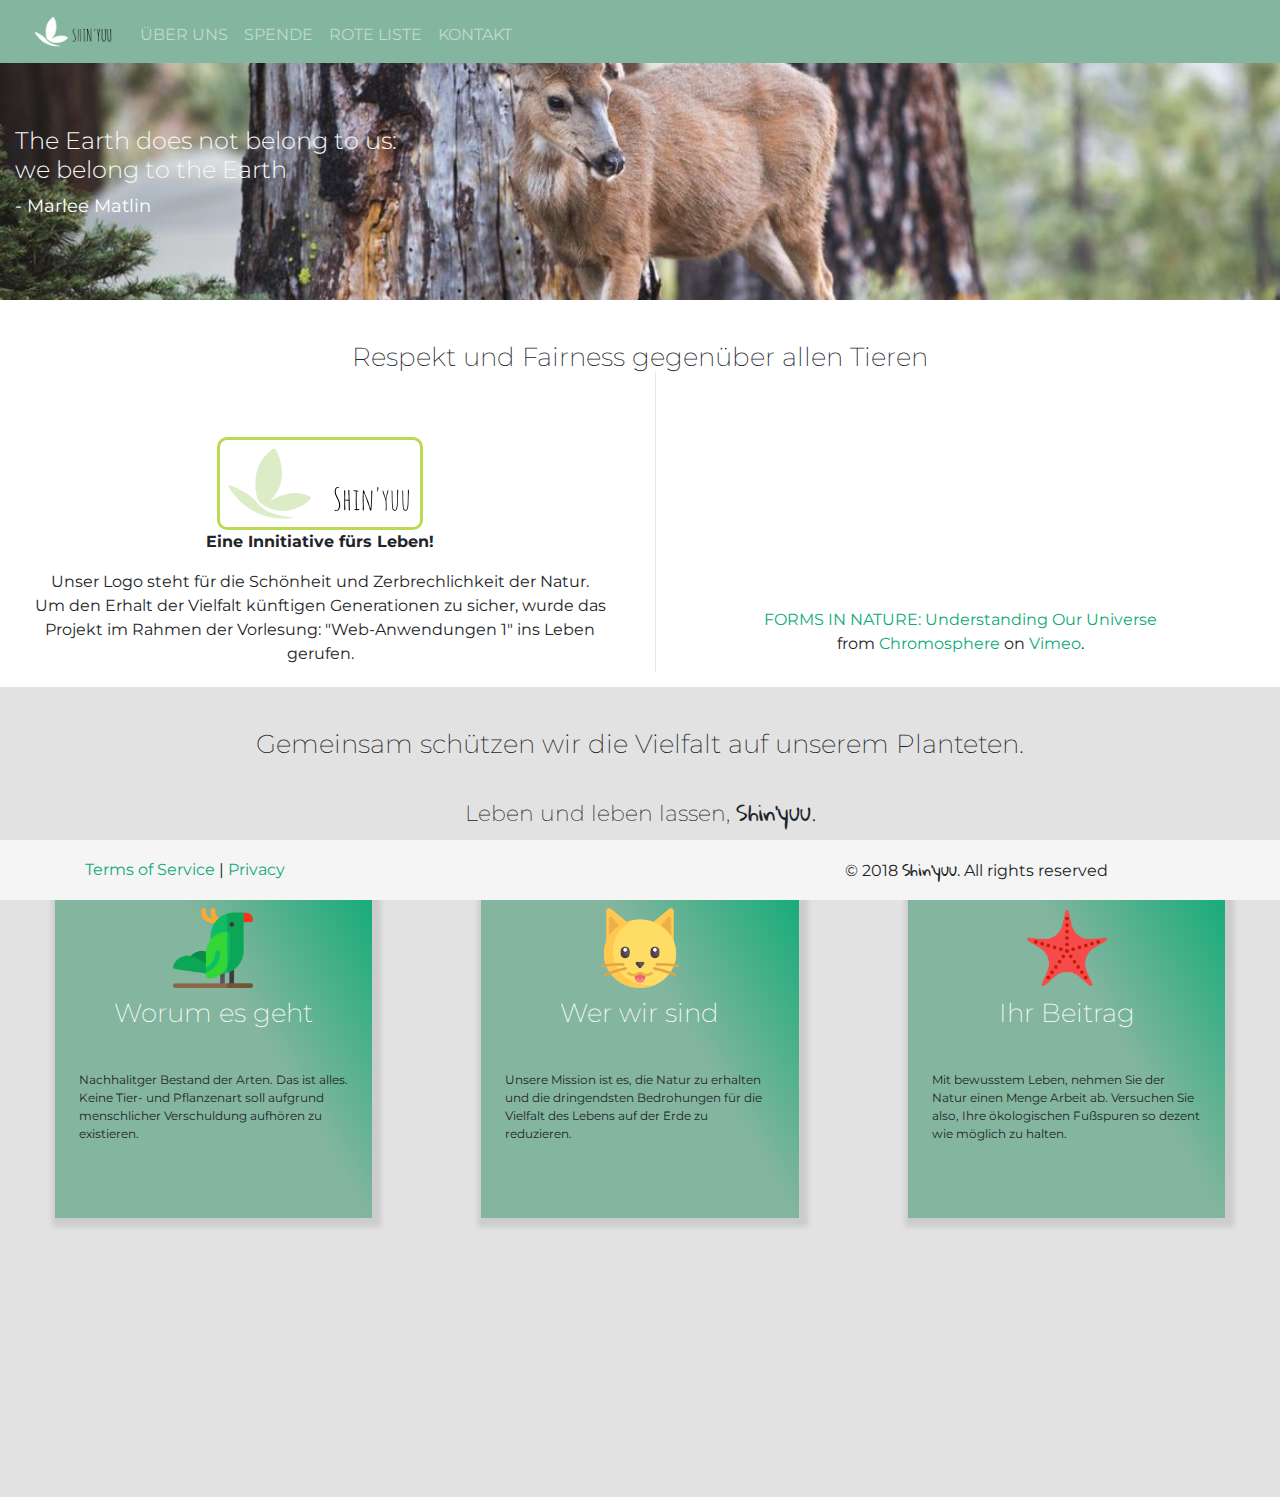
<file: index.html>
<!DOCTYPE html>
<html>
    <head>
        <link rel="stylesheet" href="https://maxcdn.bootstrapcdn.com/bootstrap/4.0.0/css/bootstrap.min.css" integrity="sha384-Gn5384xqQ1aoWXA+058RXPxPg6fy4IWvTNh0E263XmFcJlSAwiGgFAW/dAiS6JXm" crossorigin="anonymous">
        <meta charset="UTF-8" />
        <meta name="viewport" content="width=device-width, initial-scale=1, shrink-to-fit=no">
        <link rel="stylesheet" type="text/css" href="static/main.css">
        <title>Index</title>
    <style>
</style>
</head>
<body>
    <nav class="navbar navbar-expand-md  navbar-dark">
        <div class="container-fluid">
           <a class="navbar-brand " href="index.html">
            <img src="static/img/logo.png" alt="Logo" style="width:85px;">
           </a>
           <button class="navbar-toggler" type="button" data-toggle="collapse" data-target="#navbarNavDropdown">
               <span class="navbar-toggler-icon"></span>
           </button>
            <div class="collapse navbar-collapse bg-inverse" id="navbarNavDropdown" aria-controls="navbarNavDropdown" aria-expanded="false" aria-label="Toggle navigation">
                <ul class="navbar-nav">
                    <li class="nav-item nav-item-left"><a class="nav-link" href="about.html">Über uns</a></li>
                    <li class="nav-item nav-item-left"><a class="nav-link" href="spende.html">Spende</a></li>
                    <li class="nav-item nav-item-left"><a class="nav-link" href="redList.html">Rote liste</a></li>
                    <li class="nav-item nav-item-left"><a class="nav-link" href="kontakt.html">Kontakt</a></li>
                </ul>
            </div>
        </div>
    </nav>
        <div class="jumbotron jumbotron-fluid bg-cover h-50">
            <div class="container-fluid">
              <h1 class="display-2" id="jumbo-slogan">The Earth does not belong to us:<br>
                we belong to the Earth</h1>
              <p class="lead"><b>- Marlee Matlin</b></p>
            </div>
        </div>
          <div class="container-fluid">
            <h1 class="medium-header">Respekt und Fairness gegenüber allen Tieren</h1><br><br>
            <div class="row text-center">
                <div class="col-md-6">
                  <div class="split-content mycontent-right">
                      <img src="static/img/logo_main.png" alt="" class="logo"><br>
                      <p><b>Eine Innitiative fürs Leben!</b></p>
                      <p>Unser Logo steht für die Schönheit und Zerbrechlichkeit der Natur.<br>
                        Um den Erhalt der Vielfalt künftigen Generationen zu sicher, wurde das Projekt
                        im Rahmen der Vorlesung: "Web-Anwendungen 1" ins Leben gerufen.
                      </p>
                  </div>
                </div>
                <div class="col-md-6">
                  <div class="split-content mycontent-left">
                      <div class="embed-size">
                        <div class="embed-responsive embed-responsive-16by9">
                                <iframe src="https://player.vimeo.com/video/155262093?color=909fb0&title=0&byline=0&portrait=0&badge=0" width="400" height="268" frameborder="0" webkitallowfullscreen mozallowfullscreen allowfullscreen></iframe>
                                <p><a href="https://vimeo.com/155262093">FORMS IN NATURE: Understanding Our Universe</a> from <a href="https://vimeo.com/chromosphere">Chromosphere</a> on <a href="https://vimeo.com">Vimeo</a>.</p>
                        </div>
                      </div>
                  </div>
                </div>
              </div>
            </div>
        <div class="container-fluid" id="box-area">    
            <h1 class="medium-header">Gemeinsam schützen wir die Vielfalt auf unserem Planteten.</h1><br><br>
            <p class="small-header">Leben und leben lassen, <span class="cool-font">Shin'yuu.</span></p>
            <div class="row">
              <div class="col-md-4">
                  <div class="box">
                      <img src="static/img/bird.png" alt="" class="animal-circle">
                      <h3 class="xs-header">Worum es geht</h3>
                      <p class="box-text">
                        Nachhalitger Bestand der Arten. Das ist alles. Keine Tier- und Pflanzenart soll
                        aufgrund menschlicher Verschuldung aufhören zu existieren.
                  </div>
              </div>
              <div class="col-md-4">
                  <div class="box">
                      <img src="static/img/cat.png" alt="" class="animal-circle">
                      <h3 class="xs-header">Wer wir sind</h3>
                      <p class="box-text">
                        Unsere Mission ist es, die Natur zu erhalten und die
                        dringendsten Bedrohungen für die Vielfalt des Lebens auf der Erde zu reduzieren.
                      </p>
                  </div>
              </div> 
              <div class="col-md-4">
                  <div class="box">
                      <img src="static/img/starfish.png" alt="" class="animal-circle">
                      <h3 class="xs-header">Ihr Beitrag</h3>
                      <p class="box-text">
                        Mit bewusstem Leben, nehmen Sie der Natur einen Menge Arbeit ab.
                        Versuchen Sie also, Ihre ökologischen Fußspuren so dezent wie möglich zu halten.
                      </p>
                  </div>
              </div>
            </div>
          </div>
          <footer class="footer">
            <div class="container">
                    <div class="row">
                            <div class="col-md-8"> <a href="#">Terms of Service</a> | <a href="#">Privacy</a>    </div>
                            <div class="col-md-4"> <p class="muted pull-right">© 2018 <span class="cool-font">Shin'yuu</span>. All rights reserved</p> </div>
                    </div>
            </div>
        </footer>
        <script src="https://code.jquery.com/jquery-3.2.1.slim.min.js" integrity="sha384-KJ3o2DKtIkvYIK3UENzmM7KCkRr/rE9/Qpg6aAZGJwFDMVNA/GpGFF93hXpG5KkN" crossorigin="anonymous"></script>
        <script src="https://cdnjs.cloudflare.com/ajax/libs/popper.js/1.12.9/umd/popper.min.js" integrity="sha384-ApNbgh9B+Y1QKtv3Rn7W3mgPxhU9K/ScQsAP7hUibX39j7fakFPskvXusvfa0b4Q" crossorigin="anonymous"></script>
        <script src="https://maxcdn.bootstrapcdn.com/bootstrap/4.0.0/js/bootstrap.min.js" integrity="sha384-JZR6Spejh4U02d8jOt6vLEHfe/JQGiRRSQQxSfFWpi1MquVdAyjUar5+76PVCmYl" crossorigin="anonymous"></script>
</body>
</html>
</file>
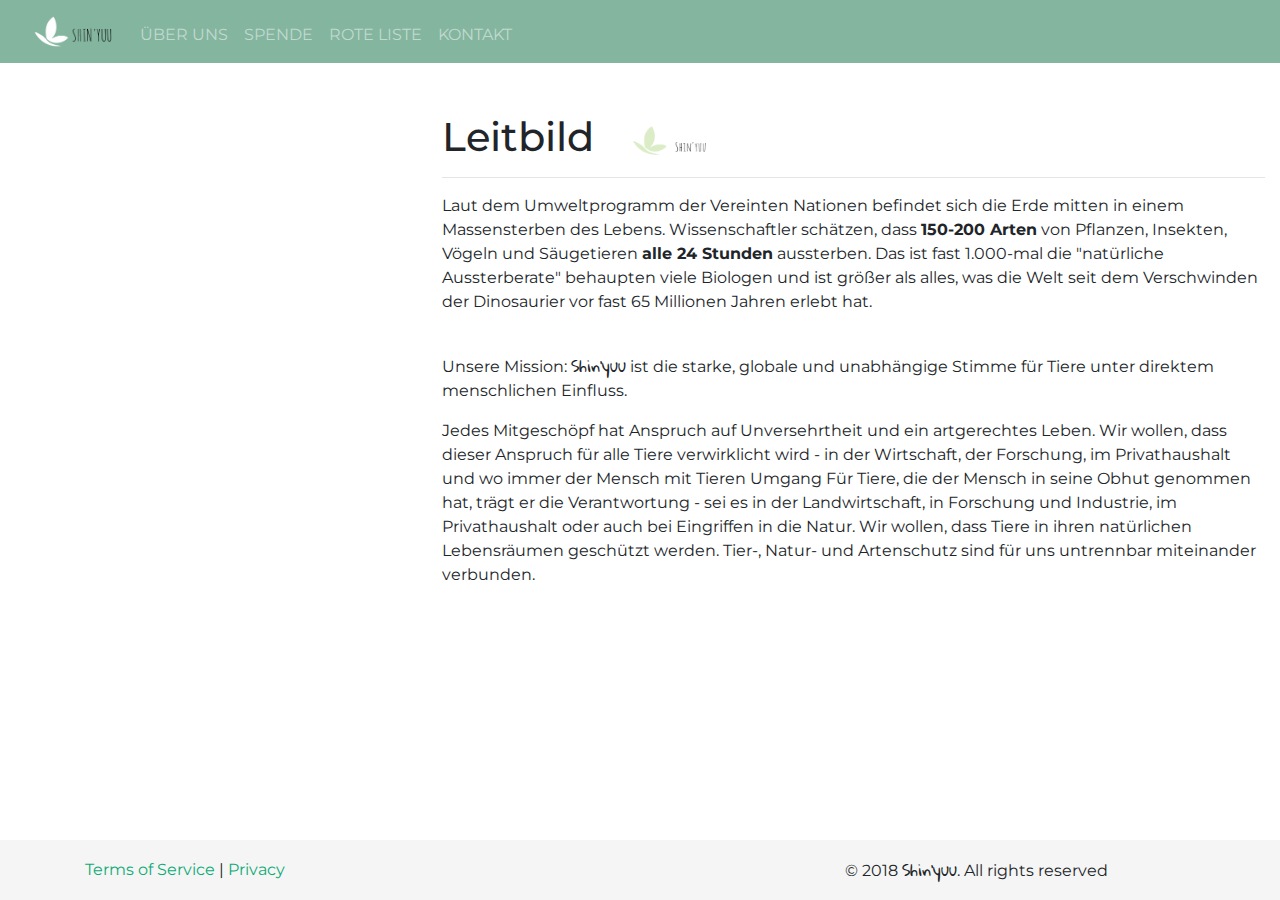
<file: about.html>
<!DOCTYPE html>
<html>
    <head>
        <link rel="stylesheet" href="https://maxcdn.bootstrapcdn.com/bootstrap/4.0.0/css/bootstrap.min.css" integrity="sha384-Gn5384xqQ1aoWXA+058RXPxPg6fy4IWvTNh0E263XmFcJlSAwiGgFAW/dAiS6JXm" crossorigin="anonymous">
        <meta charset="UTF-8" />
        <meta name="viewport" content="width=device-width, initial-scale=1, shrink-to-fit=no">
        <link rel="stylesheet" type="text/css" href="static/main.css">
        <link rel="stylesheet" type="text/css" href="static/about.css">
        <title>Index</title>
    <style>
</style>
</head>
<body>
    <nav class="navbar navbar-expand-md  navbar-dark">
        <div class="container-fluid">
           <a class="navbar-brand " href="index.html">
            <img src="static/img/logo.png" alt="Logo" style="width:85px;">
           </a>
           <button class="navbar-toggler" type="button" data-toggle="collapse" data-target="#navbarNavDropdown">
               <span class="navbar-toggler-icon"></span>
           </button>
            <div class="collapse navbar-collapse bg-inverse" id="navbarNavDropdown" aria-controls="navbarNavDropdown" aria-expanded="false" aria-label="Toggle navigation">
                <ul class="navbar-nav">
                    <li class="nav-item nav-item-left"><a class="nav-link" href="about.html">über uns</a></li>
                    <li class="nav-item nav-item-left"><a class="nav-link" href="spende.html">Spende</a></li>
                    <li class="nav-item nav-item-left"><a class="nav-link" href="redList.html">Rote liste</a></li>
                    <li class="nav-item nav-item-left"><a class="nav-link" href="kontakt.html">Kontakt</a></li>
                </ul>
            </div>
        </div>
    </nav>
    <div class="container-fluid about ">
        <div class="row">
            <div class="col-md-4">
            </div>
            <div class="col-md-8" id="leitbild">
                <h1>Leitbild <span><img src="static/img/logo_main.png" alt="Logo" style="width:80px; margin-left: 25px;"></span></h1>
                <hr>
                <p>Laut dem Umweltprogramm der Vereinten Nationen befindet
                sich die Erde mitten in einem Massensterben des Lebens.
                Wissenschaftler schätzen, dass <b>150-200 Arten</b> von Pflanzen,
                Insekten, Vögeln und Säugetieren <b>alle 24 Stunden</b> aussterben.
                Das ist fast 1.000-mal die "natürliche Aussterberate" behaupten
                viele Biologen und ist größer als alles, was die Welt seit
                dem Verschwinden der Dinosaurier vor fast 65 Millionen Jahren
                erlebt hat.
                </p><br>
                <p>Unsere Mission: <span class="cool-font">Shin'yuu</span> ist die starke, globale und unabhängige
                Stimme für Tiere unter direktem menschlichen Einfluss.</p>
                <p>Jedes Mitgeschöpf hat Anspruch auf Unversehrtheit und ein
                artgerechtes Leben. Wir wollen, dass dieser Anspruch für alle
                Tiere verwirklicht wird - in der Wirtschaft, der Forschung,
                im Privathaushalt und wo immer der Mensch mit Tieren Umgang
                Für Tiere, die der Mensch in seine Obhut genommen hat, trägt
                er die Verantwortung - sei es in der Landwirtschaft, in
                Forschung und Industrie, im Privathaushalt oder auch bei
                Eingriffen in die Natur. Wir wollen, dass Tiere in ihren
                natürlichen Lebensräumen geschützt werden. Tier-, Natur- und
                Artenschutz sind für uns untrennbar miteinander verbunden.</p>
            </div>
        </div>
    </div>
    <footer class="footer">
        <div class="container">
                <div class="row">
                        <div class="col-md-8"> <a href="#">Terms of Service</a> | <a href="#">Privacy</a>    </div>
                        <div class="col-md-4"> <p class="muted pull-right">© 2018 <span class="cool-font">Shin'yuu</span>. All rights reserved</p> </div>
                </div>
        </div>
    </footer>
<script src="https://code.jquery.com/jquery-3.2.1.slim.min.js" integrity="sha384-KJ3o2DKtIkvYIK3UENzmM7KCkRr/rE9/Qpg6aAZGJwFDMVNA/GpGFF93hXpG5KkN" crossorigin="anonymous"></script>
<script src="https://cdnjs.cloudflare.com/ajax/libs/popper.js/1.12.9/umd/popper.min.js" integrity="sha384-ApNbgh9B+Y1QKtv3Rn7W3mgPxhU9K/ScQsAP7hUibX39j7fakFPskvXusvfa0b4Q" crossorigin="anonymous"></script>
<script src="https://maxcdn.bootstrapcdn.com/bootstrap/4.0.0/js/bootstrap.min.js" integrity="sha384-JZR6Spejh4U02d8jOt6vLEHfe/JQGiRRSQQxSfFWpi1MquVdAyjUar5+76PVCmYl" crossorigin="anonymous"></script>
</body>
</html>
</file>
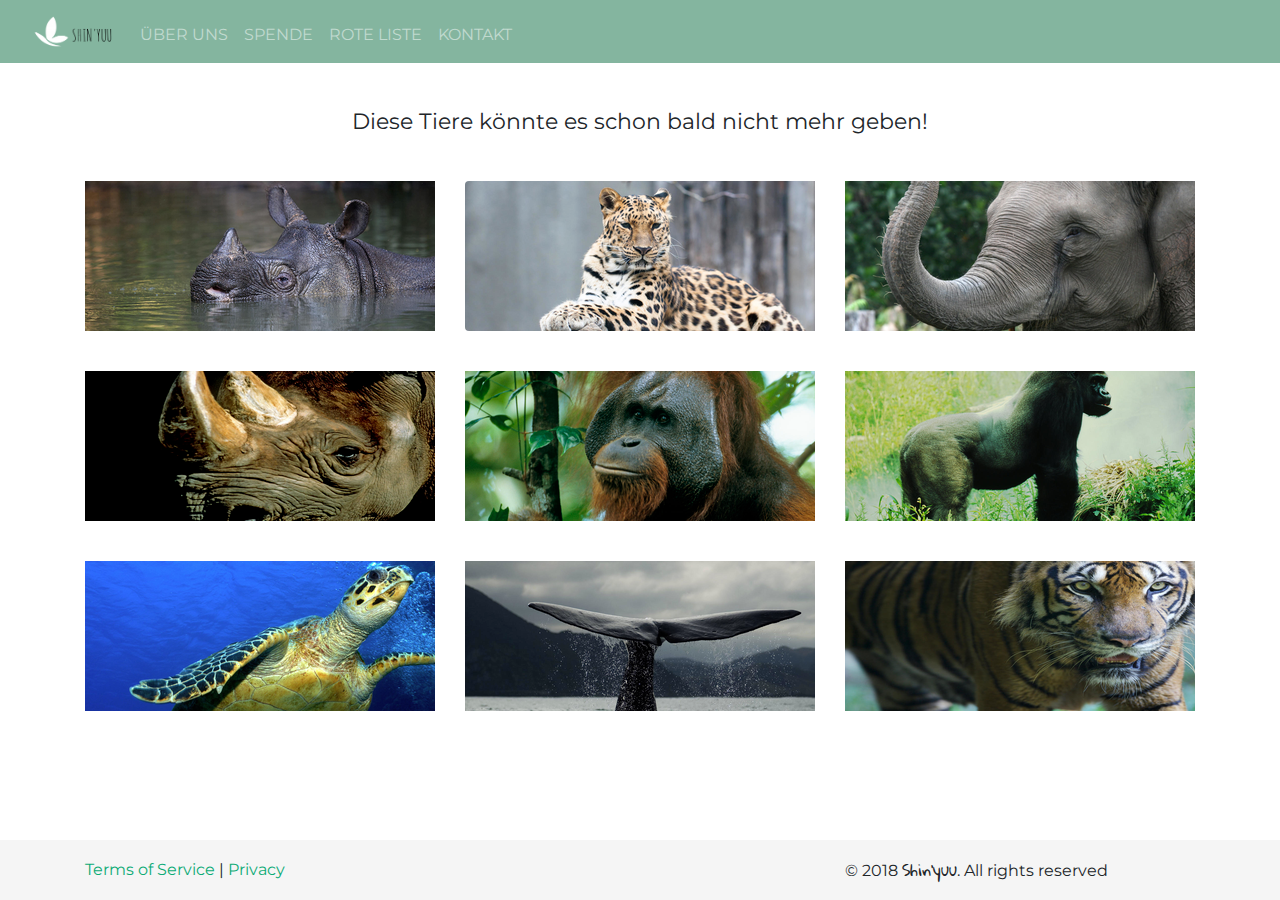
<file: redList.html>
<!DOCTYPE html>
<html>
    <head>
        <link rel="stylesheet" href="https://maxcdn.bootstrapcdn.com/bootstrap/4.0.0/css/bootstrap.min.css" integrity="sha384-Gn5384xqQ1aoWXA+058RXPxPg6fy4IWvTNh0E263XmFcJlSAwiGgFAW/dAiS6JXm" crossorigin="anonymous">
        <meta charset="UTF-8" />
        <meta name="viewport" content="width=device-width, initial-scale=1, shrink-to-fit=no">
        <link rel="stylesheet" type="text/css" href="static/main.css">
        <link rel="stylesheet" type="text/css" href="static/redList.css">
        <title>Index</title>
    <style>
</style>
</head>
<body>
    <nav class="navbar navbar-expand-md  navbar-dark">
        <div class="container-fluid">
           <a class="navbar-brand " href="index.html">
            <img src="static/img/logo.png" alt="Logo" style="width:85px;">
           </a>
           <button class="navbar-toggler" type="button" data-toggle="collapse" data-target="#navbarNavDropdown">
               <span class="navbar-toggler-icon"></span>
           </button>
            <div class="collapse navbar-collapse bg-inverse" id="navbarNavDropdown" aria-controls="navbarNavDropdown" aria-expanded="false" aria-label="Toggle navigation">
                <ul class="navbar-nav">
                    <li class="nav-item nav-item-left"><a class="nav-link" href="about.html">über uns</a></li>
                    <li class="nav-item nav-item-left"><a class="nav-link" href="spende.html">Spende</a></li>
                    <li class="nav-item nav-item-left"><a class="nav-link" href="redList.html">Rote liste</a></li>
                    <li class="nav-item nav-item-left"><a class="nav-link" href="kontakt.html">Kontakt</a></li>
                </ul>
            </div>
        </div>
    </nav>
    <main>
            <div class="container mt-4">
                <div class="row pb-3">
                    <!-- Grid column -->
                    <div class="col-lg-12 col-md-12 mb-12">
                        <h1 class="small-header"><b>Diese Tiere könnte es schon bald nicht mehr geben!</b></h1>
                    </div>
                </div>
                <div class="row pb-3">
                    <!-- Grid column -->
                    <div class="col-lg-4 col-md-12 mb-4">
                            <div class="hovereffect">
                                <img class="img-responsive" src="static/img/redList/_H9A0249.jpg.png" alt="">
                                <div class="overlay">
                                        <h2>Javan Rhino</h2>
                                        <p>Population: 58–68 </p>
                                </div>
                            </div>
                    </div>
                    <!-- Grid column -->
                    <div class="col-lg-4 col-md-6 mb-4">
                            <div class="hovereffect">
                                <img class="img-responsive rounded" src="static/img/redList/amur-leopard_99144569.jpg.png" alt="">
                                <div class="overlay">
                                        <h2>Amur Leopard</h2>
                                        <p>Population: Etwas mehr als 84 </p>
                                </div>
                            </div>
                    </div>
                    <!-- Grid column -->
                    <div class="col-lg-4 col-md-6 mb-4">
                            <div class="hovereffect">
                                <img class="img-responsive " src="static/img/redList/Asian_Elephant_8.13.2012_Hero_And_Circle_HI_247511.jpg.png" alt="">
                                <div class="overlay">
                                        <h2>Asian Elephant</h2>
                                        <p>Population: Weniger als 50.000 </p>
                                </div>
                            </div>
                    </div>
                </div>
                <div class="row pb-3">
                    <!-- Grid column -->
                    <div class="col-lg-4 col-md-12 mb-4">
                            <div class="hovereffect">
                                <img class="img-responsive" src="static/img/redList/Black_Rhino_8.6.2012_Threats2_HI_203311.jpg.png" alt="">
                                <div class="overlay">
                                        <h2>Black Rhino</h2>
                                        <p>Population: 5.000 – 5.400</p>
                                </div>
                            </div>
                    </div>
                    <!-- Grid column -->
                    <div class="col-lg-4 col-md-6 mb-4">
                            <div class="hovereffect">
                                <img class="img-responsive" src="static/img/redList/Bornean_Orangutan_8.1.2012_hero_and_circle_XL_279107.jpg.png" alt="">
                                <div class="overlay">
                                        <h2>Bornean Orangutan</h2>
                                        <p>Population: 104.700  </p>
                                </div>
                            </div>
                    </div>
                    <!-- Grid column -->
                    <div class="col-lg-4 col-md-6 mb-4">
                            <div class="hovereffect">
                                <img class="img-responsive" src="static/img/redList/eastern_lowland_gorilla_7.31.2012_hero_and_circle_HI_48384.jpg.png" alt="">
                                <div class="overlay">
                                        <h2>Eastern Lowland Gorilla</h2>
                                        <p>Population: unbekannt</p>
                                </div>
                            </div>
                    </div>
                </div>
                <div class="row pb-3">
                    <!-- Grid column -->
                    <div class="col-lg-4 col-md-12 mb-4">
                            <div class="hovereffect">
                                <img class="img-responsive" src="static/img/redList/MID_225023-circle-hawksbill-turtle.jpg.png" alt="">
                                <div class="overlay">
                                        <h2>Hawksbill Turtle</h2>
                                        <p>Population: 15.000 - 25.000 </p>
                                </div>
                            </div>
                    </div>
                    <!-- Grid column -->
                    <div class="col-lg-4 col-md-6 mb-4">
                            <div class="hovereffect">
                                <img class="img-responsive" src="static/img/redList/MID_257828hero.jpg.png" alt="">
                                <div class="overlay">
                                        <h2>Blue Whale</h2>
                                        <p>Population: 10.000-25.000  </p>
                                </div>
                            </div>
                    </div>
                    <!-- Grid column -->
                    <div class="col-lg-4 col-md-6 mb-4">
                            <div class="hovereffect">
                                <img class="img-responsive" src="static/img/redList/shutterstock_6107263.jpg.png" alt="">
                                <div class="overlay">
                                        <h2>Malayan Tiger</h2>
                                        <p>Population: 250-340</p>
                                </div>
                            </div>
                    </div>
                </div>

            </div>
    </main>
    <footer class="footer">
        <div class="container">
                <div class="row">
                        <div class="col-md-8"> <a href="#">Terms of Service</a> | <a href="#">Privacy</a>    </div>
                        <div class="col-md-4"> <p class="muted pull-right">© 2018 <span class="cool-font">Shin'yuu</span>. All rights reserved</p> </div>
                </div>
        </div>
    </footer>
<script src="https://code.jquery.com/jquery-3.2.1.slim.min.js" integrity="sha384-KJ3o2DKtIkvYIK3UENzmM7KCkRr/rE9/Qpg6aAZGJwFDMVNA/GpGFF93hXpG5KkN" crossorigin="anonymous"></script>
<script src="https://cdnjs.cloudflare.com/ajax/libs/popper.js/1.12.9/umd/popper.min.js" integrity="sha384-ApNbgh9B+Y1QKtv3Rn7W3mgPxhU9K/ScQsAP7hUibX39j7fakFPskvXusvfa0b4Q" crossorigin="anonymous"></script>
<script src="https://maxcdn.bootstrapcdn.com/bootstrap/4.0.0/js/bootstrap.min.js" integrity="sha384-JZR6Spejh4U02d8jOt6vLEHfe/JQGiRRSQQxSfFWpi1MquVdAyjUar5+76PVCmYl" crossorigin="anonymous"></script>
</body>
</html>
</file>
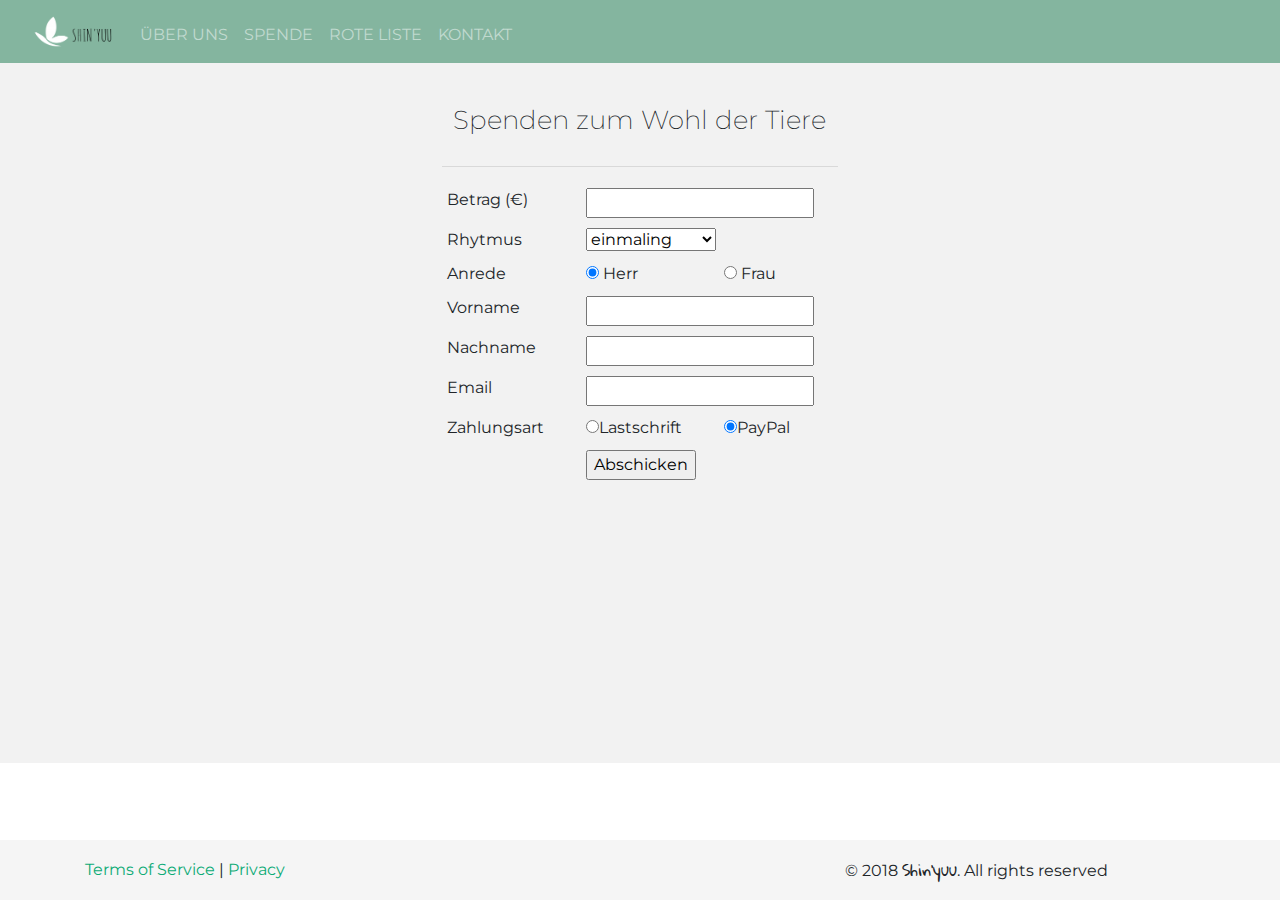
<file: spende.html>
<!DOCTYPE html>
<html>
    <head>
        <link rel="stylesheet" href="https://maxcdn.bootstrapcdn.com/bootstrap/4.0.0/css/bootstrap.min.css" integrity="sha384-Gn5384xqQ1aoWXA+058RXPxPg6fy4IWvTNh0E263XmFcJlSAwiGgFAW/dAiS6JXm" crossorigin="anonymous">
        <meta charset="UTF-8" />
        <meta name="viewport" content="width=device-width, initial-scale=1, shrink-to-fit=no">
        <link rel="stylesheet" type="text/css" href="static/main.css">
        <link rel="stylesheet" type="text/css" href="static/spende.css">
        <title>Index</title>
    <style>
</style>
</head>
<body>
    <nav class="navbar navbar-expand-md  navbar-dark">
        <div class="container-fluid">
           <a class="navbar-brand " href="index.html">
            <img src="static/img/logo.png" alt="Logo" style="width:85px;">
           </a>
           <button class="navbar-toggler" type="button" data-toggle="collapse" data-target="#navbarNavDropdown">
               <span class="navbar-toggler-icon"></span>
           </button>
            <div class="collapse navbar-collapse bg-inverse" id="navbarNavDropdown" aria-controls="navbarNavDropdown" aria-expanded="false" aria-label="Toggle navigation">
                <ul class="navbar-nav">
                    <li class="nav-item nav-item-left"><a class="nav-link" href="about.html">über uns</a></li>
                    <li class="nav-item nav-item-left"><a class="nav-link" href="spende.html">Spende</a></li>
                    <li class="nav-item nav-item-left"><a class="nav-link" href="redList.html">Rote liste</a></li>
                    <li class="nav-item nav-item-left"><a class="nav-link" href="kontakt.html">Kontakt</a></li>
                </ul>
            </div>
        </div>
    </nav>
    <main>
        <div class="container-fluid">
            <div class="row spende-container">
                <div class="col-md-4"></div>
                <div class="col-md-4 spende-area"><form action="#">
                    <h1 class="medium-header">Spenden zum Wohl der Tiere</h1><br><br>
                    <hr>
                    <div class="row spende-row">
                        <div class="col-md-4">Betrag (€)</div>
                        <div class="col-md-8"><input id="betrag" type="text" value=""></div>
                    </div>
                    <div class="row spende-row">
                        <div class="col-md-4">Rhytmus</div>
                        <div class="col-md-8">
                            <select name="rhythmus">
                                <option value="einmaling">einmaling</option>
                                <option value="wöchentlich">wöchentlich</option>
                                <option value="vierteljährlich">vierteljährlich</option>
                                <option value="halbjährlich">halbjährlich</option>
                                <option value="jährlich">jährlich</option>
                            </select>
                        </div>
                    </div>
                    <div class="row spende-row">
                        <div class="col-md-4">Anrede</div>
                        <div class="col-md-4"> <input type="radio" name="gender" value="male" checked> Herr</div>
                        <div class="col-md-4"> <input type="radio" name="gender" value="female"> Frau</div>
                    </div>
                    <div class="row spende-row">
                        <div class="col-md-4">Vorname</div>
                        <div class="col-md-8"><input id="vname" type="text" value=""></div>
                    </div>
                    <div class="row spende-row">
                        <div class="col-md-4">Nachname</div>
                        <div class="col-md-8"><input id="nname" type="text" value=""></div>
                    </div>
                    <div class="row spende-row">
                        <div class="col-md-4">Email</div>
                        <div class="col-md-8"><input id="email" type="text" value=""></div>
                    </div>
                    <div class="row spende-row">
                        <div class="col-md-4">Zahlungsart</div>
                        <div class="col-md-4"> <input type="radio" name="rate" value="Lastschrift">Lastschrift</div>
                        <div class="col-md-4"> <input type="radio" name="rate" value="PayPal" checked="checked">PayPal</div>
                    </div>
                    <div class="row spende-row">
                        <div class="col-md-4"></div>
                        <div class="col-md-4"><input id="myButton" type="submit" value="Abschicken"></div>
                        <div class="col-md-4"></div>
                    </div>
                </div>
                <div class="col-md-4"></div>
            </div>
        </div>
    </main>
    <footer class="footer">
        <div class="container">
                <div class="row">
                        <div class="col-md-8"> <a href="#">Terms of Service</a> | <a href="#">Privacy</a>    </div>
                        <div class="col-md-4"> <p class="muted pull-right">© 2018 <span class="cool-font">Shin'yuu</span>. All rights reserved</p> </div>
                </div>
        </div>
    </footer>
<script src="https://code.jquery.com/jquery-3.2.1.slim.min.js" integrity="sha384-KJ3o2DKtIkvYIK3UENzmM7KCkRr/rE9/Qpg6aAZGJwFDMVNA/GpGFF93hXpG5KkN" crossorigin="anonymous"></script>
<script src="https://cdnjs.cloudflare.com/ajax/libs/popper.js/1.12.9/umd/popper.min.js" integrity="sha384-ApNbgh9B+Y1QKtv3Rn7W3mgPxhU9K/ScQsAP7hUibX39j7fakFPskvXusvfa0b4Q" crossorigin="anonymous"></script>
<script src="https://maxcdn.bootstrapcdn.com/bootstrap/4.0.0/js/bootstrap.min.js" integrity="sha384-JZR6Spejh4U02d8jOt6vLEHfe/JQGiRRSQQxSfFWpi1MquVdAyjUar5+76PVCmYl" crossorigin="anonymous"></script>
<script>
    var vname = document.getElementById("vname");
    var betrag = document.getElementById("betrag");
    var zahlArt = document.querySelector('input[name="rate"]:checked').value;
    document.getElementById("myButton").addEventListener("click", function() {
        alert( "Vielen Dank " + vname.value + " für deine Spende!\n"+
                "\nDu hast dich entschieden " + betrag.value + "€ per " + zahlArt +
                " für das Wohl der Tiere zu spenden.");
    });
</script>
</body>
</html>
</file>
<file: static/main.css>
@import url('https://fonts.googleapis.com/css?family=Gloria+Hallelujah');
@import url('https://fonts.googleapis.com/css?family=Montserrat:100,200,300');


body, html {
    position: relative;
    margin: 0;
    padding: 0;
    min-height: 100%;
    min-height: 100vh;
    overflow-x: hidden;
    
    font-family: 'Montserrat', sans-serif; 
  }

a {
  color: #0dab76;
  text-decoration: none; /* no underline */
}

.navbar{
    margin-bottom: 0px;
    /* background-color: #170F0D; */
    background: #84b59f;

}


.cool-font{
    font-family: 'Gloria Hallelujah', cursive;
}

.nav-item-left > .nav-link{
    position: relative;
    top: 4px;
    text-transform: uppercase;
}

.jumbotron {
    margin-bottom: 0;
    background-image: url("img/this_deer.jpg");
    background-size:  cover;
    background-repeat: no-repeat;
    background-position: 50% 60%; 
}

#jumbo-slogan{
    font-size: 24px;
    font-weight: 300;
    color: #F4F7F6;
}

p.lead{
    font-size: 18px;
    color: white;
}

#box-area{
    height: 85%;
    background-color: #E1E2E1;
}

.medium-header{
    position: relative;
    top: 42px;
    font-family: 'Montserrat', sans-serif; 
    font-size: 26px;
    font-weight: 200;
    text-align: center;
}
.small-header{
    padding: 22px;
    font-family: 'Montserrat', sans-serif; 
    font-size: 22px;
    font-weight: 200;
    text-align: center;

}


.xs-header{
    position: relative;
    top: 50px;
    font-family: 'Montserrat', sans-serif; 
    font-size: 2vw;
    font-weight: 200;
    text-align: center;
    color: white;
}

.box{
    width: 80%;
    height: 400px;
    margin: 0 auto;
    background: rgba(132, 181, 159, 1);
    background: linear-gradient(60deg, rgba(132, 181, 159, 1) 60%,rgba(13, 171, 118, 1) 100%); 

    -webkit-box-shadow: 3px 3px 5px 6px #ccc;  /* Safari 3-4, iOS 4.0.2 - 4.2, Android 2.3+ */
  -moz-box-shadow:    3px 3px 5px 6px #ccc;  /* Firefox 3.5 - 3.6 */
  box-shadow:         3px 3px 5px 6px #ccc;  /* Opera 10.5, IE 9, Firefox 4+, Chrome 6+, iOS 5 */
}

.box-text{
    position: relative;
    top: 60px;
    padding: 24px;

    font-size: 1vw;

}


.animal-circle{
    position: relative;
    display:block;
    margin:auto;
    width: 5em;
    top: 40px;

}

.split-content{
    position: relative;
    top: 50px;
}

.logo{
    border-radius: 10px;
  border: 3px solid #BADA55;
}

.mycontent-left {
    position: relative;
    top: -15px;
    display: flex;
    height: 300px;
    border-left: 1px solid #E0EDE7;
    justify-content: center;
}

.embed-size{
    width: 420px;
}

.footer {
    position: fixed;
    bottom: 0;
    width: 100%;
    /* Set the fixed height of the footer here */
    height: 60px;
    line-height: 60px; /* Vertically center the text there */
    background-color: #f5f5f5;
  }

 @media screen and (max-width: 1400px) /* Desktop */ {
    #box-area{height: 90vh;}
    .box{ height: 350px;}
    .box-text { font-size: 0.75em; }
    h3.xs-header{ font-size: 2vw; }
  }
 @media screen and (max-width: 1200px) /* Desktop */ {
    #box-area{height: 90vh;}
    .box{ height: 350px;}
    .box-text { font-size: 0.75em; }
    h3.xs-header{ font-size: 2vw; }
  }
  
  @media screen  and (max-width: 979px) /* Tablet */ {
    #box-area{height: 95vh;}
    .box{ height: 350px;}
    .box-text { font-size: 0.75em; }
    h3.xs-header{ font-size: 1em; }
  }
  
  @media screen and (max-width: 768px) /* Mobile */ {
    #box-area{height: 200vh;}
    .box{ height: 300px;}
    .box-text { font-size: 0.8rem; }
    h3.xs-header{ font-size: 1.2rem; }
  }
 
  @media screen and (max-width: 576px) /* Mobile */ {
    #box-area{height: 210vh;}
    .box{ height: 350px;}
  }

  @media screen and (max-width: 533px) /* Mobile */ {
    #box-area{height: 260vh;}
    .box{ height: 350px;}
  }
</file>
<file: static/about.css>
#leitbild{
    position: relative;
    top: 50px;
}
</file>
<file: static/redList.css>
.hovereffect {
    width: 100%;
    height: 100%;
    overflow: hidden;
    position: relative;
    text-align: center;
  }
  
  .hovereffect .overlay {
    position: absolute;
    overflow: hidden;
    width: 80%;
    height: 80%;
    left: 10%;
    top: 10%;
    border-bottom: 1px solid white;
    border-top: 1px solid white;
    transition: transform 0.35s; /* zeit bis zur einblendung */
    transform: scale(0,1); /* verändert die größe eines elements */
  }
  
  .hovereffect:hover .overlay {
    opacity: 1; /* volle deckkraft */
    transform: scale(1); /* originalgröße */
  }
  
  .hovereffect img {
    display: block;
    position: relative;
  }
  
  .hovereffect:hover img {
    filter: brightness(0.6); /* bild abdunkeln */
  }
  
  .hovereffect h2 {
    text-transform: uppercase; /* Großbuchstaben */
    position: relative;
    font-size: 17px;
    color: white;
    padding: 1em 0;
    opacity: 0;
    transition: opacity 0.35s, transform 0.35s;
  }
  
  .hovereffect a, .hovereffect p {
    color: white;
    padding: 1em 0;
    opacity: 0;
    transition: opacity 0.35s, transform 0.35s;
  }
  
  .hovereffect:hover a, .hovereffect:hover p, .hovereffect:hover h2 {
    opacity: 1;
  }
</file>
<file: static/spende.css>
.spende-container {
    background-color: #f2f2f2;
}

.spende-row{
    padding: 5px;
}

@media screen and (max-width: 1400px) /* Desktop */ { .spende-container{ height: 700px;} }
@media screen and (max-width: 1200px) /* Desktop */ { .spende-container{height: 700px;} } 
@media screen  and (max-width: 979px) /* Tablet */ { .spende-container{height: 700px;}} 
@media screen and (max-width: 768px) /* Mobile */ { .spende-container{height: 1100px;} } 
@media screen and (max-width: 576px) /* Mobile */ { .spende-container{height: 1100px;}} 
@media screen and (max-width: 533px) /* Mobile */ { .spende-container{height: 1100px;}}
</file>
